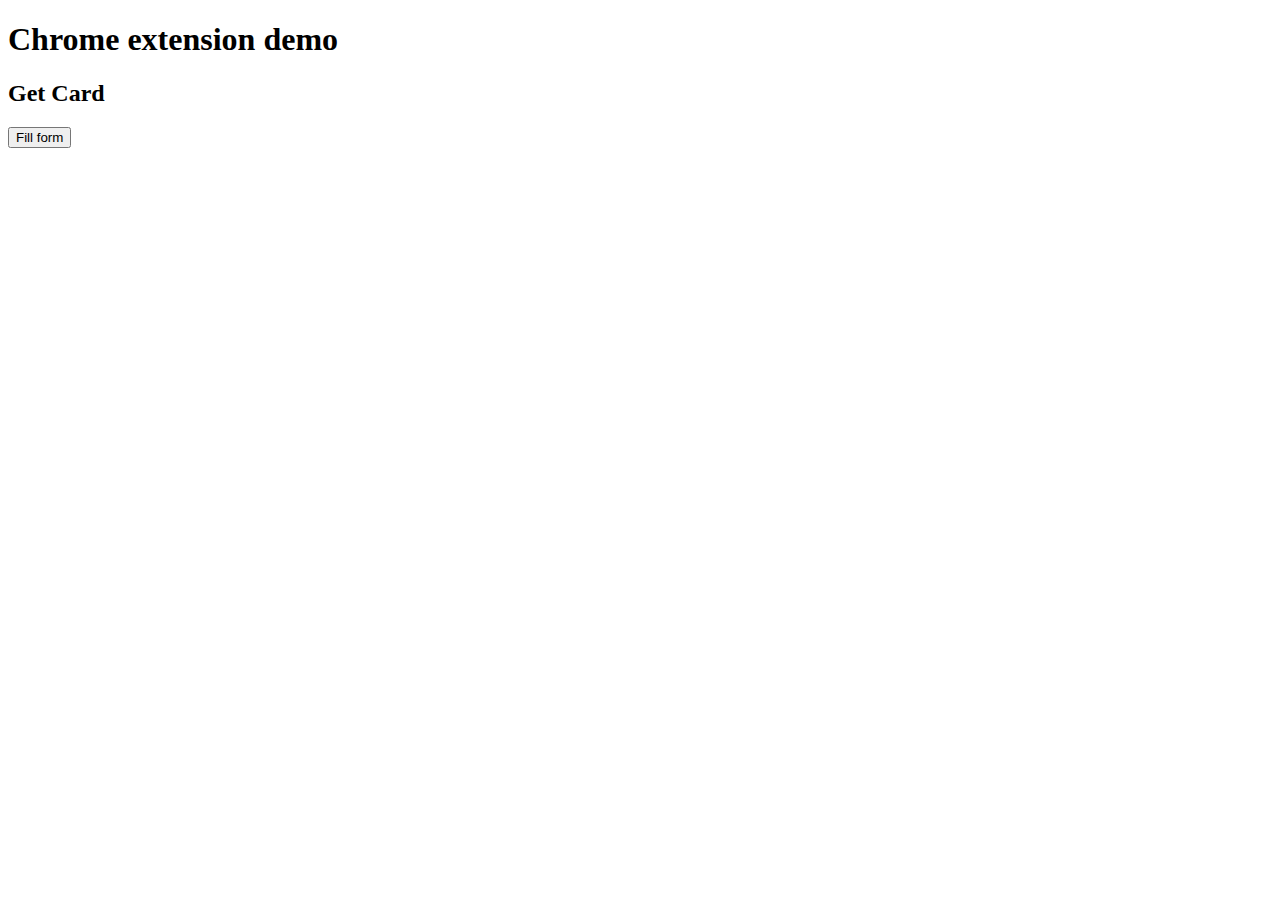
<file: extension_test/index.html>
<!doctype html>
<html>
  <head>
    <style>
      html, body {
        height: 200px;
        width: 400px;
      }
    </style>
  </head>
  <body>
    <h1>Chrome extension demo</h1>
    <h2>Get Card</h2>
    
    <button id='fillForm'>Fill form</button>
    <script src='click.js'></script>
    <script src='Injector.js'></script>
  </body>
</html>
</file>
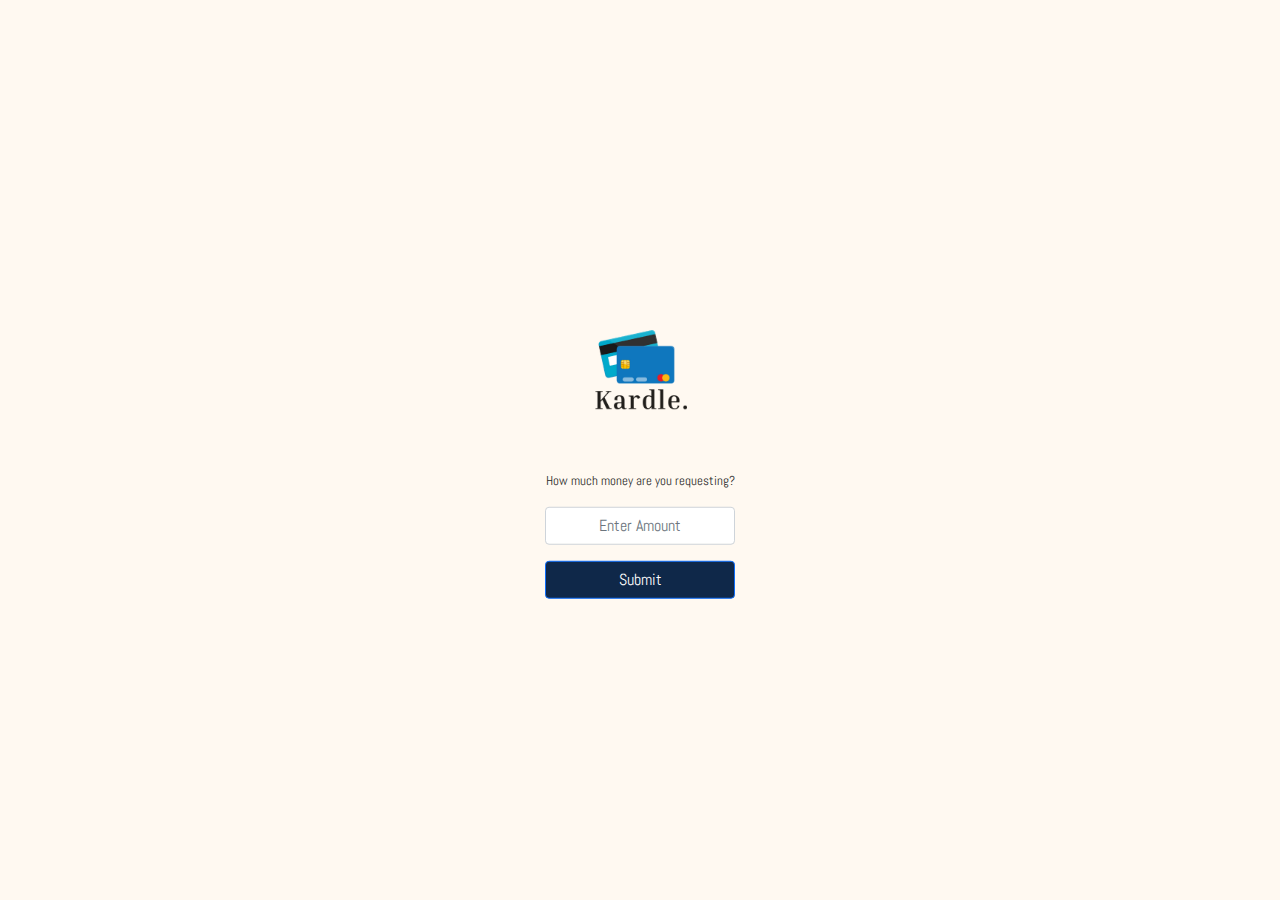
<file: extension/popup.html>
<head>
    <meta charset="utf-8">
    <title>Kardle.</title>
    <link rel="stylesheet" href="assets/bootstrap/css/bootstrap.min.css">
    <link rel="stylesheet" href="https://fonts.googleapis.com/css?family=Abel&amp;display=swap">
    <link rel="stylesheet" href="assets/css/styles.css">
</head>

<body style="width: 270px;height: 460px;background: #fff9f1;">
    <section class="login-dark" style="width: 300px;height: 483px;">
        <form style="background: #fff9f1;width: 270px;" ><div class="illustration"><img src="assets/img/Kardle.png" style="width: 185px;"></div>
            <div class="mb-3"><span class="d-lg-flex justify-content-lg-center" id="formText" style="font-size: 13px;font-family: Abel, sans-serif;">How much money are you requesting?</span></div>
            <div class="mb-3"><input class="form-control" type="text" id="moneyamt" name="moneyamt" inputmode="numeric" placeholder="Enter Amount" style="text-align: center;font-family: Abel, sans-serif;"></div>
            <div class="mb-3" style="font-family: Abel, sans-serif;"><button  class="btn btn-primary d-block w-100" type="button" id="submitbutton" style="font-family: Abel, sans-serif;background: rgb(15, 40, 73);">Submit</button></div>
            <script src='click.js'></script>
        </form>
    </section>
    <script src="assets/bootstrap/js/bootstrap.min.js"></script>
    <script src="jquery.js"></script>
    <script src="ajax-call.js"></script>
</body>

<!-- <form>
    <label for="moneyamttext">How much money (USD) are you requesting?</label><br>
    <input type="text" id="moneyamt" name="moneyamt"><br>
    <button id="submitbutton" type='button'>Submit</button> 
</form> -->

<!-- https://www.w3schools.com/html/tryit.asp?filename=tryhtml_form_text -->
<!-- https://www.w3schools.com/jquery/tryit.asp?filename=tryjquery_ajax_ajax -->
</file>
<file: extension/assets/css/styles.css>
.login-dark form {
    max-width: 320px;
    width: 90%;
    background-color: #1e2833;
    padding: 40px;
    border-radius: 4px;
    transform: translate(-50%, -50%);
    position: absolute;
    top: 50%;
    left: 50%;
    color: rgb(41, 41, 41);
  }
</file>
